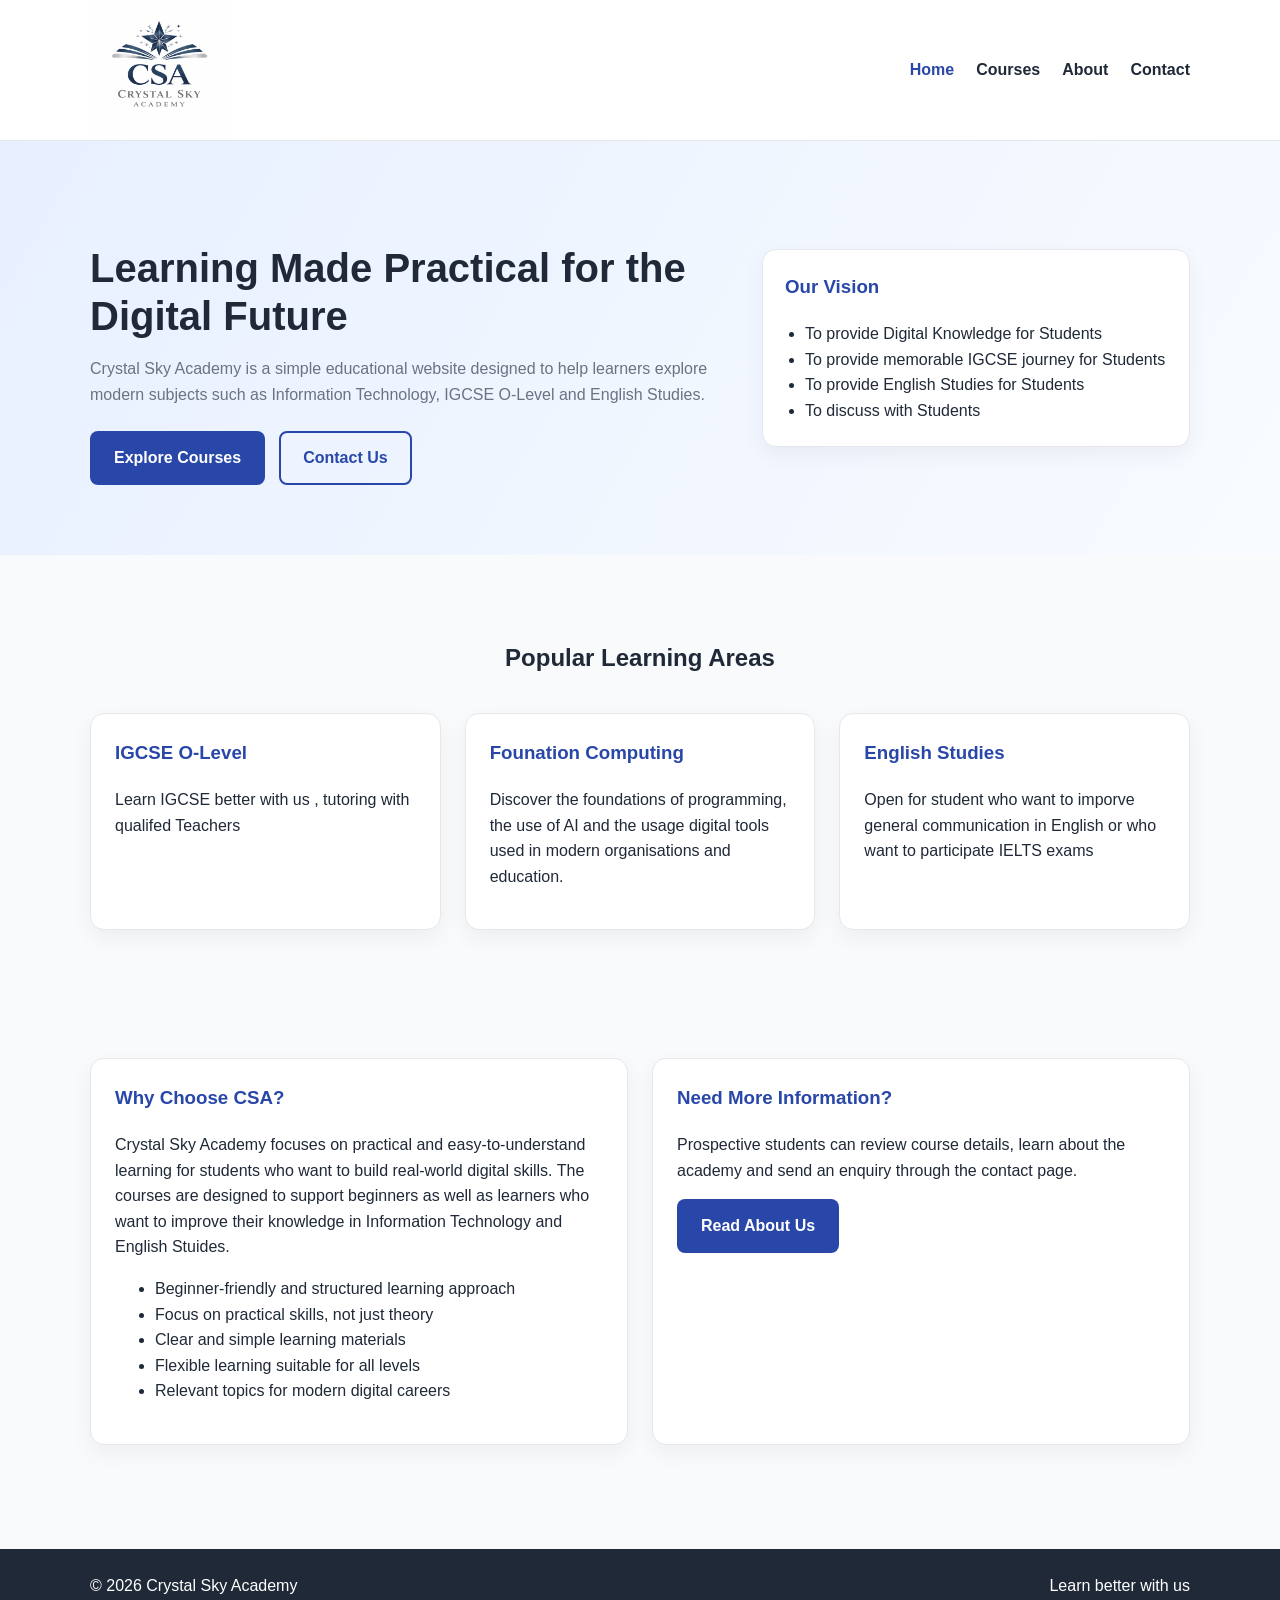
<file: index.html>
<!DOCTYPE html>
<html lang="en">
<head>
  <meta charset="UTF-8">
  <meta name="viewport" content="width=device-width, initial-scale=1.0">
  <meta name="description" content="Crystal Sky Academy provides practical IT, AI and Cyber Security training for modern learners.">
  <title>Crystal Sky Academy | Home</title>
  <link rel="stylesheet" href="style.css">
</head>
<body>
  <header>
    <div class="container navbar">
      <a href="index.html" class="logo">
  <img src="assets/logo-light.png" alt="Crystal Sky Academy Logo">
</a>
      <nav aria-label="Main navigation">
        <ul>
          <li><a class="active" href="index.html">Home</a></li>
          <li><a href="courses.html">Courses</a></li>
          <li><a href="about.html">About</a></li>
          <li><a href="contact.html">Contact</a></li>
        </ul>
      </nav>
    </div>
  </header>

  <main>
    <section class="hero">
      <div class="container hero-grid">
        <div>
          <h1>Learning Made Practical for the Digital Future</h1>
          <p>Crystal Sky Academy is a simple educational website designed to help learners explore modern subjects such as Information Technology, IGCSE O-Level and English Studies.</p>
          <div class="btn-group">
            <a href="courses.html" class="btn btn-primary">Explore Courses</a>
            <a href="contact.html" class="btn btn-secondary">Contact Us</a>
          </div>
        </div>
        <div class="hero-card" aria-label="Website highlights">
          <h3>Our Vision</h3>
          <ul>
            <li>To provide Digital Knowledge for Students</li>
            <li>To provide memorable IGCSE journey for Students</li>
            <li>To provide English Studies for Students</li>
            <li>To discuss with Students</li>
          </ul>
        </div>
      </div>
    </section>

    <section>
      <div class="container">
        <div class="section-title">
          <h2>Popular Learning Areas</h2>
          <p></p>
        </div>
        <div class="grid-3">
          <article class="card">
            <h3>IGCSE O-Level</h3>
            <p>Learn IGCSE better with us , tutoring with qualifed Teachers</p>
          </article>
          <article class="card">
            <h3>Founation Computing</h3>
            <p>Discover the foundations of programming, the use of AI and the usage digital tools used in modern organisations and education.</p>
          </article>
          <article class="card">
            <h3>English Studies</h3>
            <p>Open for student who want to imporve general communication in English or who want to participate IELTS exams</p>
          </article>
        </div>
      </div>
    </section>

    <section>
      <div class="container grid-2">
        <div class="welcome card">
          <h3>Why Choose CSA?</h3>
          <p>Crystal Sky Academy focuses on practical and easy-to-understand learning for students who want to build real-world digital skills. The courses are designed to support beginners as well as learners who want to improve their knowledge in Information Technology and English Stuides.</p>
          <ul>
  <li>Beginner-friendly and structured learning approach</li>
  <li>Focus on practical skills, not just theory</li>
  <li>Clear and simple learning materials</li>
  <li>Flexible learning suitable for all levels</li>
  <li>Relevant topics for modern digital careers</li>
</ul>
        </div>
        <div class="cta card">
          <h3>Need More Information?</h3>
          <p>Prospective students can review course details, learn about the academy and send an enquiry through the contact page.</p>
          <a href="about.html" class="btn btn-primary">Read About Us</a>
        </div>
      </div>
    </section>
  </main>

  <footer>
    <div class="container footer-flex">
      <div>© 2026 Crystal Sky Academy</div>
      <div>Learn better with us</div>
    </div>
  </footer>
</body>
</html>
</file>
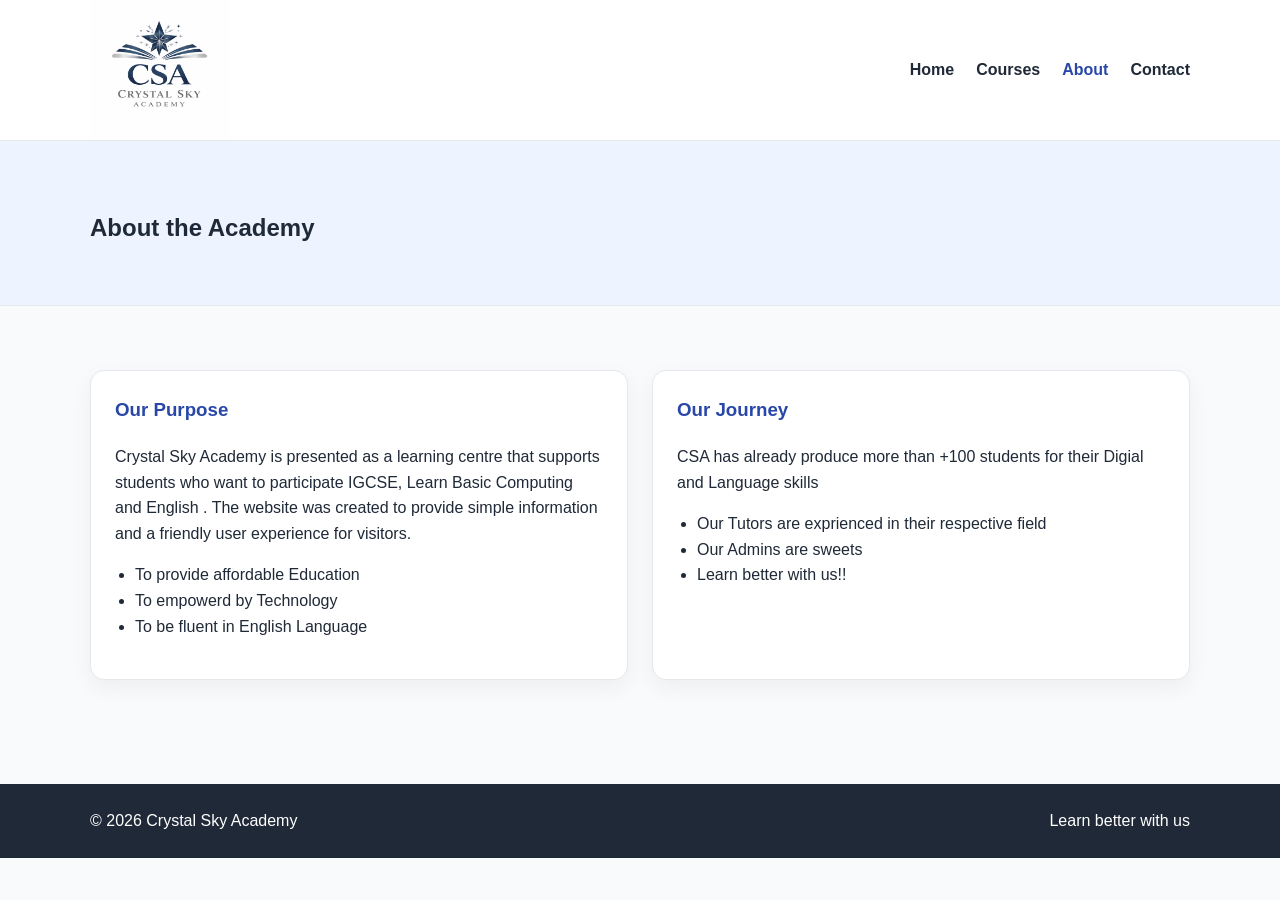
<file: about.html>
<!DOCTYPE html>
<html lang="en">
<head>
  <meta charset="UTF-8">
  <meta name="viewport" content="width=device-width, initial-scale=1.0">
  <meta name="description" content="Learn more about Crystal Sky Academy and its goals.">
  <title>Crystal Sky Academy | About</title>
  <link rel="stylesheet" href="style.css">
</head>
<body>
  <header>
    <div class="container navbar">
      <a href="index.html" class="logo">
  <img src="assets/logo-light.png" alt="Crystal Sky Academy Logo">
</a>  
      <nav aria-label="Main navigation">
        <ul>
          <li><a href="index.html">Home</a></li>
          <li><a href="courses.html">Courses</a></li>
          <li><a class="active" href="about.html">About</a></li>
          <li><a href="contact.html">Contact</a></li>
        </ul>
      </nav>
    </div>
  </header>

  <main>
    <section class="page-banner">
      <div class="container">
        <h1>About the Academy</h1>
        <p></p>
      </div>
    </section>

    <section>
      <div class="container grid-2 about-list">
        <article class="card">
          <h3>Our Purpose</h3>
          <p>Crystal Sky Academy is presented as a learning centre that supports students who want to participate IGCSE, Learn Basic Computing and English . The website was created to provide simple information and a friendly user experience for visitors.</p>
          <ul>
            <li>To provide affordable Education</li>
            <li>To empowerd by Technology</li>
            <li>To be fluent in English Language</li>
          </ul>
        </article>
        <article class="card">
          <h3>Our Journey</h3>
          <p>CSA has already produce more than +100 students for their Digial and Language skills</p>
          <ul>
            <li>Our Tutors are exprienced in their respective field</li>
            <li>Our Admins are sweets</li>
            <li>Learn better with us!!</li>
          </ul>
        </article>
      </div>
    </section>
  </main>

  <footer>
    <div class="container footer-flex">
      <div>© 2026 Crystal Sky Academy</div>
      <div>Learn better with us</div>
    </div>
  </footer>
</body>
</html>
</file>
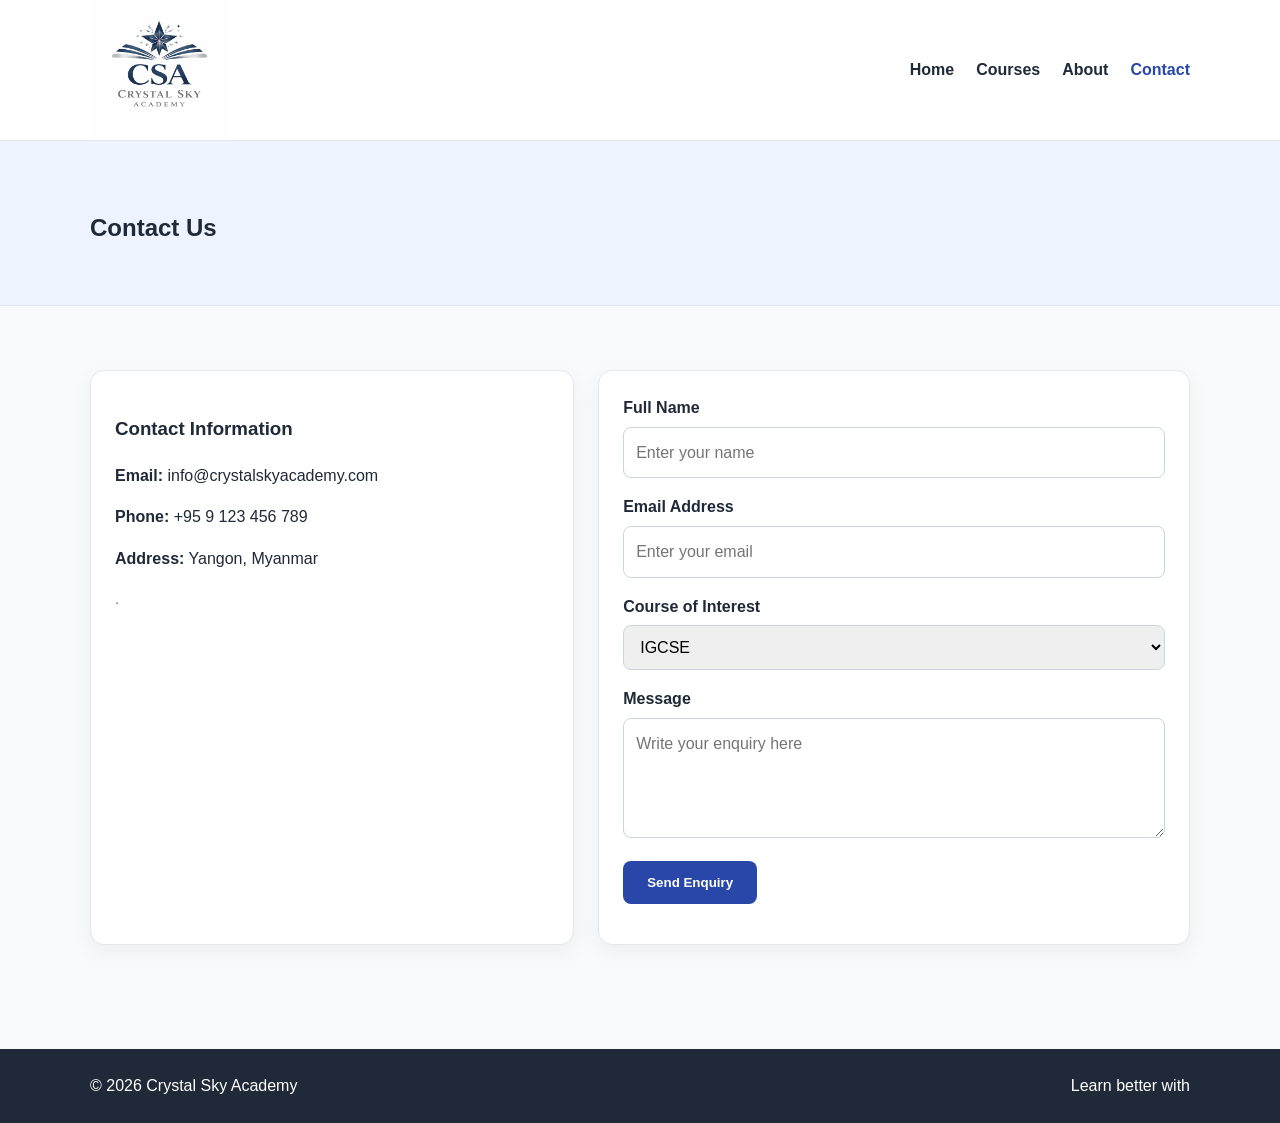
<file: contact.html>
<!DOCTYPE html>
<html lang="en">
<head>
  <meta charset="UTF-8">
  <meta name="viewport" content="width=device-width, initial-scale=1.0">
  <meta name="description" content="Contact Crystal Sky Academy for course enquiries.">
  <title>Crystal Sky Academy | Contact</title>
  <link rel="stylesheet" href="style.css">
</head>
<body>
  <header>
    <div class="container navbar">
      <a href="index.html" class="logo">
        <img src="assets/logo-light.png" alt="Crystal Sky Academy Logo">
      </a>
      <nav aria-label="Main navigation">
        <ul>
          <li><a href="index.html">Home</a></li>
          <li><a href="courses.html">Courses</a></li>
          <li><a href="about.html">About</a></li>
          <li><a class="active" href="contact.html">Contact</a></li>
        </ul>
      </nav>
    </div>
  </header>

  <main>
    <section class="page-banner">
      <div class="container">
        <h1>Contact Us</h1>
        <p></p>
      </div>
    </section>

    <section>
      <div class="container contact-grid">
        <aside class="contact-box">
          <h3>Contact Information</h3>
          <p><strong>Email:</strong> info@crystalskyacademy.com</p>
          <p><strong>Phone:</strong> +95 9 123 456 789</p>
          <p><strong>Address:</strong> Yangon, Myanmar</p>
          <p class="small-note">.</p>
        </aside>

        <div class="form-wrap">
          <form id="contactForm">
            <label for="name">Full Name</label>
            <input type="text" id="name" placeholder="Enter your name" required>

            <label for="email">Email Address</label>
            <input type="email" id="email" placeholder="Enter your email" required>

            <label for="course">Course of Interest</label>
            <select id="course" required>
              <option value="IGCSE">IGCSE</option>
              <option value="FoundationComputing">Foundation Computing</option>
              <option value="English">English Studies</option>
              
            </select>

            <label for="message">Message</label>
            <textarea id="message" placeholder="Write your enquiry here" required></textarea>

            <button type="submit" class="btn btn-primary">Send Enquiry</button>

            <p id="formMessage" style="margin-top:10px;"></p>
          </form>
        </div>
      </div>
    </section>
  </main>

  <footer>
    <div class="container footer-flex">
      <div>© 2026 Crystal Sky Academy</div>
      <div>Learn better with</div>
    </div>
  </footer>

  <script>
    document.getElementById("contactForm").addEventListener("submit", function(e) {
      e.preventDefault();

      let name = document.getElementById("name").value;
      let course = document.getElementById("course").value;
      let messageBox = document.getElementById("formMessage");

      messageBox.textContent = "✅ Thank you " + name + "! Your enquiry for " + course + " has been sent successfully.";
      messageBox.style.color = "#00aa66";
      messageBox.style.fontWeight = "600";

      this.reset();
    });
  </script>
</body>
</html>
</file>
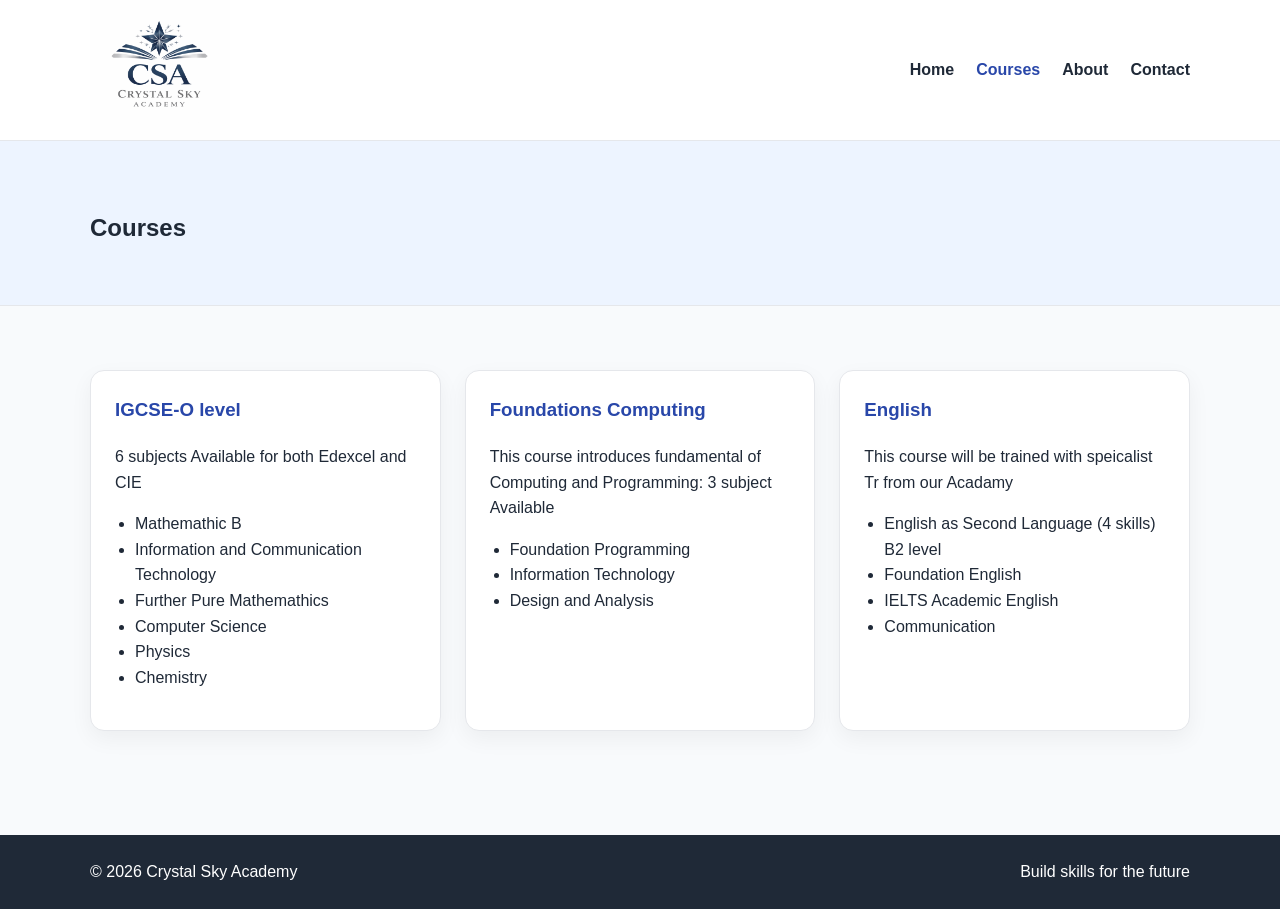
<file: courses.html>
<!DOCTYPE html>
<html lang="en">
<head>
  <meta charset="UTF-8">
  <meta name="viewport" content="width=device-width, initial-scale=1.0">
  <meta name="description" content="Explore Crystal Sky Academy courses in web development, AI and cyber security.">
  <title>Crystal Sky Academy | Courses</title>
  <link rel="stylesheet" href="style.css">
</head>
<body>
  <header>
    <div class="container navbar">
      <a href="index.html" class="logo">
  <img src="assets/logo-light.png" alt="Crystal Sky Academy Logo">
</a>
      <nav aria-label="Main navigation">
        <ul>
          <li><a href="index.html">Home</a></li>
          <li><a class="active" href="courses.html">Courses</a></li>
          <li><a href="about.html">About</a></li>
          <li><a href="contact.html">Contact</a></li>
        </ul>
      </nav>
    </div>
  </header>

  <main>
    <section class="page-banner">
      <div class="container">
        <h1>Courses</h1>
        <!-- <p>This page presents the main learning areas available at Crystal Sky Academy.</p> -->
      </div>
    </section>

    <section>
      <div class="container grid-3 course-list">
        <article class="card">
          <h3>IGCSE-O level</h3>
          <p>6 subjects Available for both Edexcel and CIE</p>
          
          <ul>
            <li>Mathemathic B</li>
            <li>Information and Communication Technology</li>
            <li>Further Pure Mathemathics</li>
            <li>Computer Science</li>
            <li>Physics</li>
            <li>Chemistry</li>

          </ul>
        </article>
        <article class="card">
          <h3>Foundations Computing</h3>
          <p>This course introduces fundamental of Computing and Programming:
            3 subject Available
          </p>
          <ul>
            <li>Foundation Programming</li>
            <li>Information Technology</li>
            <li>Design and Analysis</li>
          </ul>
        </article>
        <article class="card">
          <h3>English</h3>
          <p>This course will be trained with speicalist Tr from our Acadamy</p>
          <ul>
            <li>English as Second Language (4 skills) B2 level</li>
            <li>Foundation English </li>
            <li>IELTS Academic English</li>
            <li>Communication</li>
          </ul>
        </article>
      </div>
    </section>
  </main>

  <footer>
    <div class="container footer-flex">
      <div>© 2026 Crystal Sky Academy</div>
      <div>Build skills for the future</div>
    </div>
  </footer>
</body>
</html>
</file>
<file: style.css>
:root {
  --primary: #2947a9;
  --secondary: #6ea8fe;
  --accent: #f4b400;
  --dark: #1f2937;
  --light: #f8fafc;
  --white: #ffffff;
  --muted: #6b7280;
  --border: #e5e7eb;
}

* {
  box-sizing: border-box;
}

html {
  scroll-behavior: smooth;
}

body {
  margin: 0;
  font-family: Arial, Helvetica, sans-serif;
  line-height: 1.6;
  color: var(--dark);
  background: var(--light);
}

a {
  color: inherit;
  text-decoration: none;
}

img {
  max-width: 100%;
  display: block;
}

.container {
  width: min(1100px, 92%);
  margin: 0 auto;
}

header {
  background: var(--white);
  border-bottom: 1px solid var(--border);
  position: sticky;
  top: 0;
  z-index: 100;
}

.navbar {
  display: flex;
  align-items: center;
  justify-content: space-between;
}

.logo img {
  height: 140px;
  width: auto;
  display: block;
}

.logo span {
  color: var(--accent);
}

nav ul {
  list-style: none;
  display: flex;
  gap: 22px;
  padding: 0;
  margin: 0;
}

nav a {
  font-weight: 600;
  color: var(--dark);
}

nav a:hover,
nav a.active {
  color: var(--primary);
}

.hero {
  background: linear-gradient(120deg, #e8f0ff, #f8fbff);
  padding: 70px 0;
}

.hero-grid {
  display: grid;
  grid-template-columns: 1.2fr 0.8fr;
  gap: 30px;
  align-items: center;
}

.hero h1 {
  font-size: 2.5rem;
  line-height: 1.2;
  margin-bottom: 16px;
}

.hero p {
  color: var(--muted);
  max-width: 620px;
}

.btn-group {
  display: flex;
  gap: 14px;
  margin-top: 24px;
  flex-wrap: wrap;
}

.btn {
  display: inline-block;
  padding: 12px 22px;
  border-radius: 8px;
  font-weight: 700;
  border: 2px solid transparent;
}

.btn-primary {
  background: var(--primary);
  color: var(--white);
}

.btn-secondary {
  background: transparent;
  color: var(--primary);
  border-color: var(--primary);
}

.hero-card,
.card,
.info-box,
.contact-box,
.welcome,
.cta,
.form-wrap {
  background: var(--white);
  border: 1px solid var(--border);
  border-radius: 14px;
  box-shadow: 0 8px 22px rgba(0, 0, 0, 0.05);
}

.hero-card {
  padding: 22px;
}

.hero-card h3 {
  margin-top: 0;
  color: var(--primary);
}

.hero-card ul {
  margin: 0;
  padding-left: 20px;
}

section {
  padding: 64px 0;
}

.section-title {
  text-align: center;
  margin-bottom: 36px;
}

.section-title h2,
.page-banner h1 {
  margin-bottom: 10px;
}

.section-title p,
.page-banner p {
  color: var(--muted);
  max-width: 760px;
  margin: 0 auto;
}

.grid-3,
.grid-2 {
  display: grid;
  gap: 24px;
}

.grid-3 {
  grid-template-columns: repeat(3, 1fr);
}

.grid-2 {
  grid-template-columns: repeat(2, 1fr);
}

.card {
  padding: 24px;
}

.card h3 {
  margin-top: 0;
  color: var(--primary);
}

.features ul,
.course-list ul,
.about-list ul {
  padding-left: 20px;
}

.page-banner {
  background: #edf4ff;
  padding: 48px 0;
  border-bottom: 1px solid var(--border);
}

.contact-grid {
  display: grid;
  grid-template-columns: 0.9fr 1.1fr;
  gap: 24px;
}

.contact-box,
.form-wrap {
  padding: 24px;
}

label {
  display: block;
  font-weight: 600;
  margin-bottom: 6px;
}

input,
select,
textarea {
  width: 100%;
  padding: 12px;
  border: 1px solid #cbd5e1;
  border-radius: 8px;
  margin-bottom: 16px;
  font: inherit;
}

textarea {
  min-height: 120px;
  resize: vertical;
}

input:focus,
select:focus,
textarea:focus,
a:focus,
button:focus {
  outline: 3px solid rgba(110, 168, 254, 0.35);
  outline-offset: 2px;
}

footer {
  background: var(--dark);
  color: var(--white);
  padding: 24px 0;
  margin-top: 40px;
}

.footer-flex {
  display: flex;
  justify-content: space-between;
  gap: 16px;
  flex-wrap: wrap;
}

.small-note {
  color: var(--muted);
  font-size: 0.95rem;
}

@media (max-width: 860px) {
  .hero-grid,
  .grid-3,
  .grid-2,
  .contact-grid {
    grid-template-columns: 1fr;
  }

  .navbar {
    flex-direction: column;
    gap: 14px;
  }

  nav ul {
    flex-wrap: wrap;
    justify-content: center;
  }

  .hero h1 {
    font-size: 2rem;
  }
}
</file>
